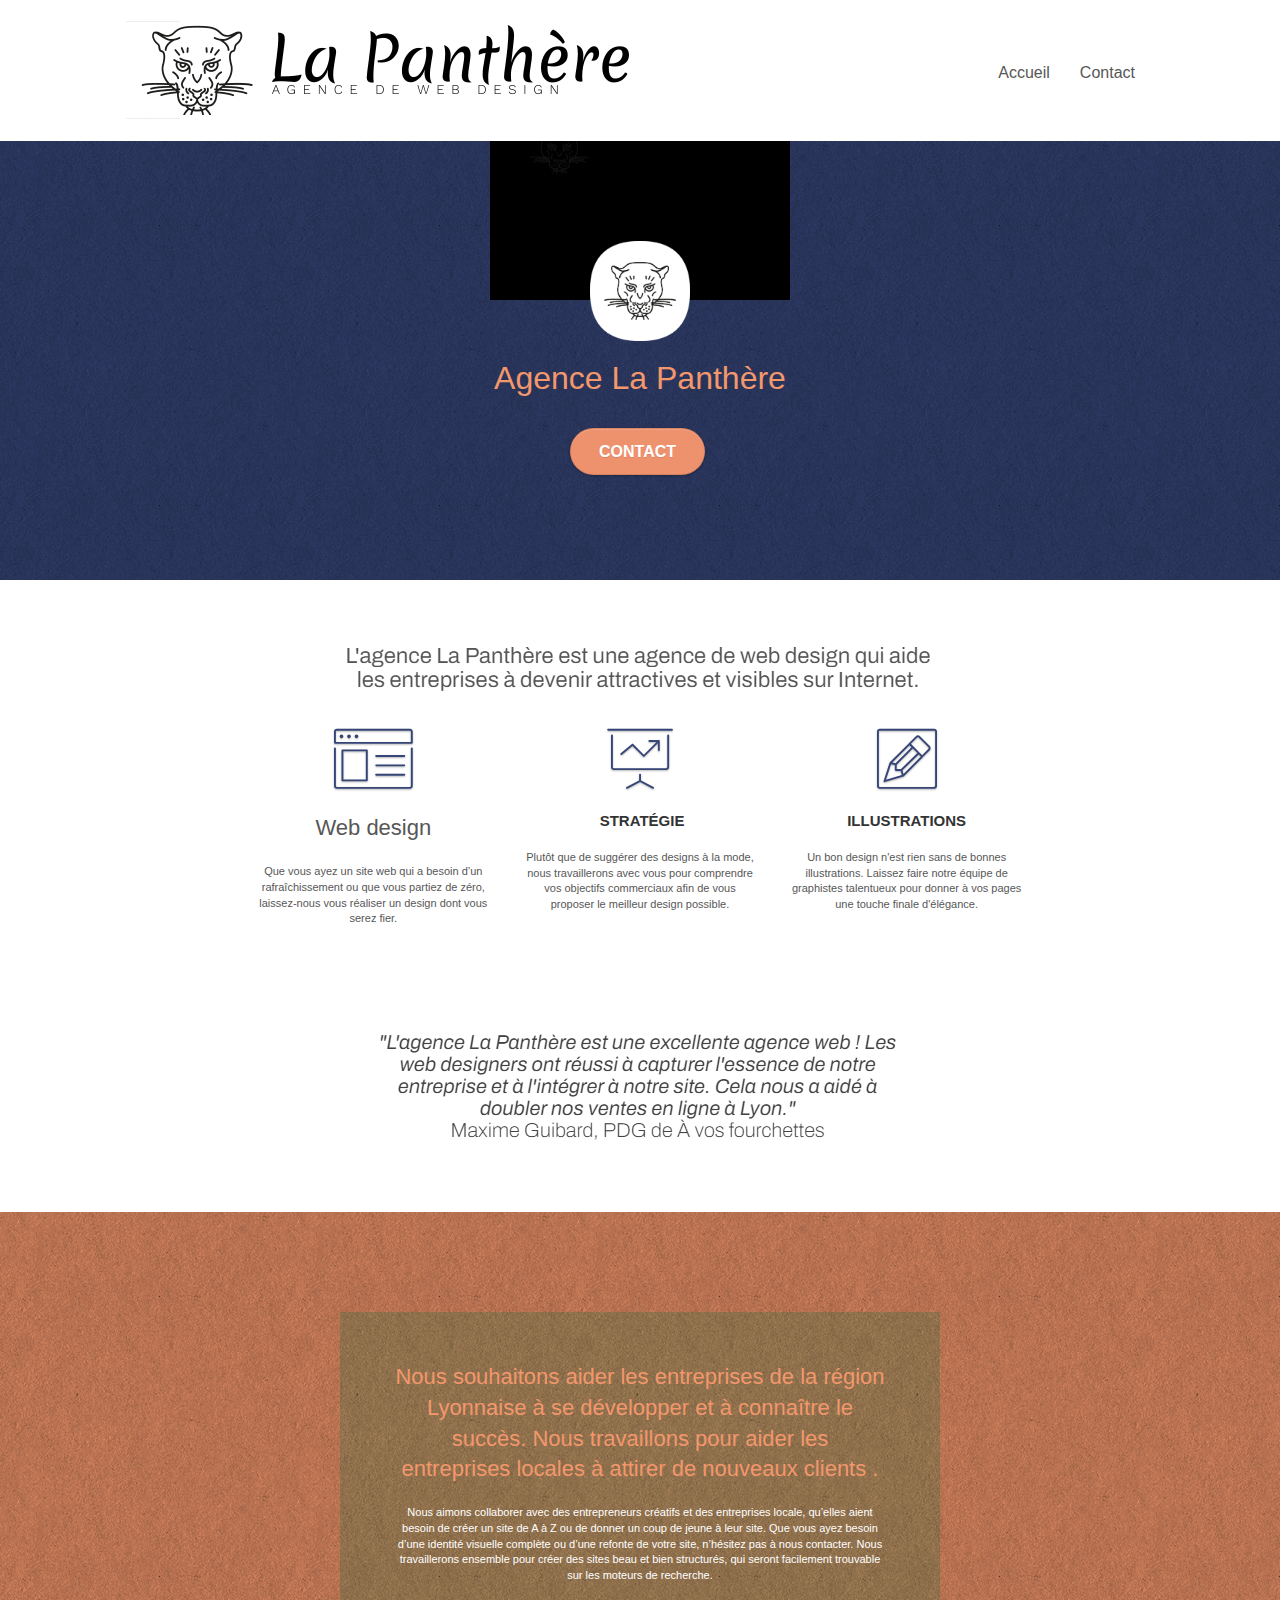
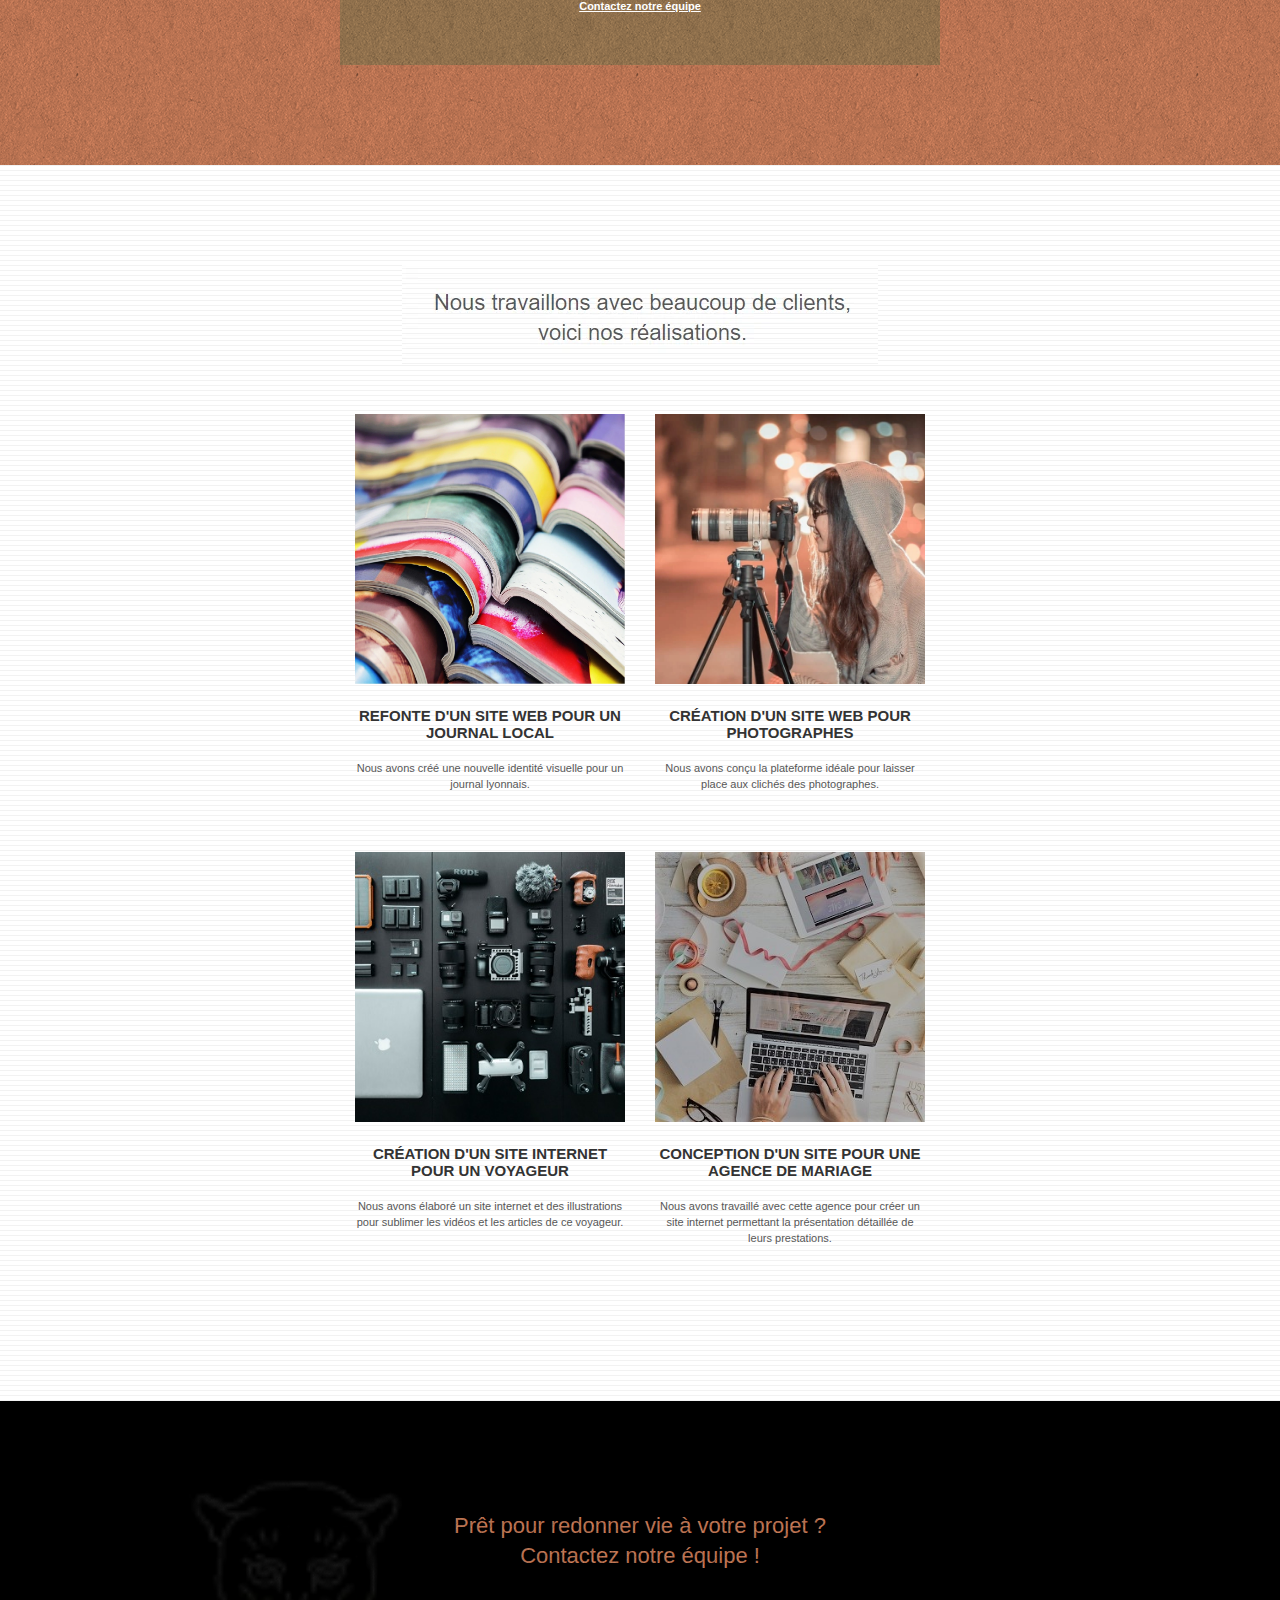
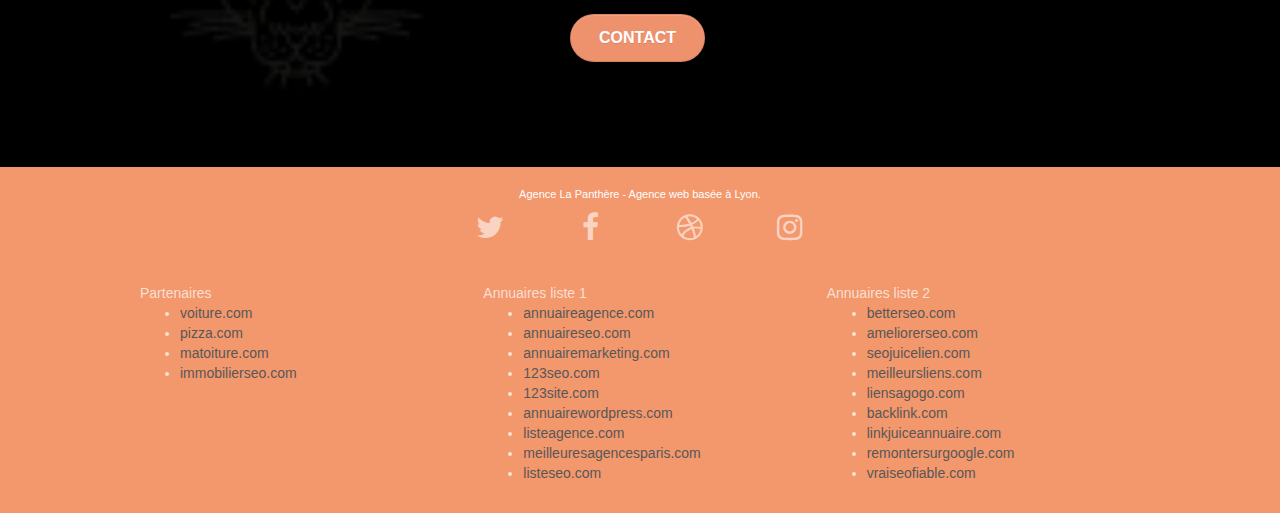
<file: Ajout de la balise Title/Starting website 2/index.html>
<!doctype html>
<html lang="fr">

<head>

    <meta charset="utf-8">
    <meta name="robots" content="index, follow">
    <meta name="description" content="La Panthère, agence web basée à lyon, une entreprise de webdesign ">
    <meta name="viewport" content="width=device-width, initial-scale=1.0, viewport-fit=cover">
    <link rel="shortcut icon" type="image/jpg" href="img/favicon.WebP">
    
	<link rel="stylesheet" type="text/css" href="./css/bootstrap.css">
	<link rel="stylesheet" type="text/css" href="./css/font-awesome.css">
	<link rel="stylesheet" type="text/css" href="./css/et-line.css">
	<link rel="stylesheet" type="text/css" href="style-min.css">
    
	
	<script defer src="./js/bootstrap.min.js"></script>
	<script defer src="./js/jquery-3.7.1.min.js"></script>
	<script defer src="./js/blocs.js"></script>
	
	

    <title>Agence La Panthère, meilleure entreprise de webdesign à Lyon</title>

    
<!-- Analytics -->
 
<!-- Analytics END -->
    
</head>
<body>
<!-- Principal conteneur -->
<main class="page-container">
</main>
    
<!-- bloc-0 -->
<header>

<div class="bloc bgc-white l-bloc " id="bloc-0">
	<div class="container bloc-sm">

		<nav class="navbar row">
			<div class="navbar-header">
				<div class="keywords" style="color:#cccccc;font-size:1px;">Agence web à paris, stratégie web, web design, illustrations, design de site web, site web, web, internet, site internet, site</div>
				<a class="navbar-brand" href="index.html"><img src="img/agence-la-panthere-monochrome.webp" srcset="./img/agence-la-panthere-monochrome-Small.webp 288w, ./img/agence-la-panthere-monochrome.webp 488w" size="90vw" alt="paris web design logo agence web meilleure agence" width="488" height="90" loading="lazy"/></a>
				<div class="keywords" style="color:#cccccc;font-size:1px;">Agence web à paris, stratégie web, web design, illustrations, design de site web, site web, web, internet, site internet, site</div>
				<button id="nav-toggle" type="button" class="ui-navbar-toggle navbar-toggle" data-toggle="collapse" data-target=".navbar-1">
					<span class="sr-only">Toggle navigation</span><span class="icon-bar"></span><span class="icon-bar"></span><span class="icon-bar"></span>
				</button>
			</div>
			<div class="collapse navbar-collapse navbar-1 special-dropdown-nav">
				<ul class="site-navigation nav navbar-nav">
					<li>
						<a href="index.html">Accueil</a>
					</li>
					<li>
					</li>
					<li>
						<a href="Contact.html">Contact</a>
					</li>
				</ul>
			</div>
		</nav>
	</div>
</div>
<!-- bloc-0 END -->
</header>



<!-- bloc-1-presentation -->
<div class="bloc bgc-dark-slate-blue bg-banniere d-bloc bg-t-edge bloc-bg-texture texture-paper b-parallax" id="bloc-1-hero">
	<div class="container bloc-lg">
		<div class="row tight-width-whitespace">
			<div class="col-sm-12">
				<img src="img/logo.webp" class="center-block image-resize-mode" width="100" height="100" alt="Agence La Panthère, agence web paris, création logo paris" loading="lazy"/>
				<h1 class="text-center hero-bloc-text tc-white ">
					Agence La Panthère
				</h1>
				<div class="text-center">
					<a href="Contact.html" class="btn btn-lg btn-clean btn-rd cta-hero btn-atomic-tangerine" id="cta-hero">Contact</a>
				</div>
			</div>
		</div>
	</div>
</div>
<!-- bloc-1-presentation END -->

<!-- bloc-2-services -->
<div class="bloc bgc-white l-bloc" id="bloc-2-services">
	<div class="container bloc-md">
		<div class="row">
			<div class="col-sm-12 text-center">
				<img alt="agence web, agence web paris, web design paris, stratégie web" src="img/title.webp" srcset="./img/title-Small.webp 474w, ./img/title.webp 634w" size=75w width="634" height="75" loading="lazy"/>
			</div>
		</div>
		<div class="row voffset-lg med-width-whitespace">
			<div class="col-sm-4">
				<div class="text-center">
					<span class="et-icon-browser sm-shadow icon-dark-slate-blue icons icon-lg"></span>
				</div>
				<h2 class="mg-md text-center">
					Web design
				</h3>
				<p class="text-center ">
					Que vous ayez un site web qui a besoin d&rsquo;un rafraîchissement ou que vous partiez de zéro, laissez-nous vous réaliser un design dont vous serez fier.
				</p>
			</div>
			<div class="col-sm-4">
				<div class="text-center">
					<span class="et-icon-presentation sm-shadow icon-dark-slate-blue icons icon-lg"></span>
				</div>
				<h3 class="mg-md text-center">
					&nbsp;Stratégie
				</h3>
				<p class="text-center ">
					Plutôt que de suggérer des designs à la mode, nous travaillerons avec vous pour comprendre vos objectifs commerciaux afin de vous proposer le meilleur design possible.<br>
				</p>
			</div>
			<div class="col-sm-4">
				<div class="text-center">
					<span class="et-icon-edit sm-shadow icon-dark-slate-blue icons icon-lg"></span>
				</div>
				<h3 class="mg-md text-center">
					Illustrations
				</h3>
				<p class="text-center ">
					Un bon design n'est rien sans de bonnes illustrations. Laissez faire notre équipe de graphistes talentueux pour donner à vos pages une touche finale d'élégance.
				</p>
			</div>
		</div>
		<div class="row voffset-lg voffset">
			<div class="col-xs-12 col-md-8 col-md-offset-2 text-center">
				<img alt="agence web, agence web paris, web design paris, stratégie web" src="img/citation.webp" width="567" height="145" loading="lazy"/>

			</div>
		</div>
	</div>
</div>
<!-- bloc-2-services END -->

<!-- bloc-3-what-i-do -->
<div class="bloc tc-white bgc-atomic-tangerine bg-presentation d-bloc bloc-bg-texture texture-paper b-parallax" id="bloc-3-what-i-do">
	<div class="container bloc-lg">
		<div class="row tight-width-whitespace black-background">
			<div class="col-sm-12">
				<h2 class="mg-md text-center tc-white">
					Nous souhaitons aider les entreprises de la région Lyonnaise à se développer et à connaître le succès. Nous travaillons pour aider les entreprises locales à attirer de nouveaux clients .<br>
				</h2>
				<p class="text-center white">
					Nous aimons collaborer avec des entrepreneurs créatifs et des entreprises locale, qu’elles aient besoin de créer un site de A à Z ou de donner un coup de jeune à leur site. Que vous ayez besoin d’une identité visuelle complète ou d’une refonte de votre site, n’hésitez pas à nous contacter. Nous travaillerons ensemble pour créer des sites beau et bien structurés, qui seront facilement trouvable sur les moteurs de recherche. <br><br><a class="ltc-white bold-link" href="page2.html">Contactez notre équipe</a><br>
				</p>
			</div>
		</div>
	</div>
</div>
<!-- bloc-3-what-i-do END -->

<!-- bloc-4-portfolio -->
<div class="bloc bgc-white bg-lines-h2-bg bg-repeat l-bloc" id="bloc-4-portfolio">
	<div class="container bloc-lg">
		<div class="row">
			<div class="col-sm-12 text-center">
				<img alt="agence web, agence web paris, web design paris, stratégie web" src="img/title2.webp" width="476" height="99" />
			</div>
		</div>
		<div class="row tight-width-whitespace portfolio-row">
			<div class="col-sm-6">
				<a href="#" data-lightbox="img/1.WebP
		        " data-gallery-id="gallery-1" data-caption="Refonte d'un site web pour un journal local" data-frame="snapshot-lb"><img src="img/1.webp" width="320" height="320" alt="paris web design logo agence web meilleure agence et refonte site web journal" class="img-responsive portfolio-thumb" /></a>
				<h3 class="mg-md text-center">
					Refonte d'un site web pour un journal local
				</h3>
				<p class="text-center">
					Nous avons créé une nouvelle identité visuelle pour un journal lyonnais.
				</p>
			</div>
			<div class="col-sm-6">
				<a href="#" data-lightbox="img/2.WebP" data-gallery-id="gallery-1" data-caption="Création d'un site web pour photographes" data-frame="snapshot-lb"><img src="img/2.webp" width="320" height="320" class="img-responsive portfolio-thumb" alt="paris web design logo agence web meilleure agence, Création d'un site web pour photographes" /></a>
				<h3 class="mg-md text-center">
					Création d'un site web pour photographes
				</h3>
				<p class="text-center">
					Nous avons conçu la plateforme idéale pour laisser place aux clichés des photographes.
				</p>
			</div>
		</div>
		<div class="row tight-width-whitespace portfolio-row">
			<div class="col-sm-6">
				<a href="#" data-lightbox="img/3.WebP" data-gallery-id="gallery-1" data-caption="Création d'un site internet pour un voyageur" data-frame="snapshot-lb"><img src="img/3.webp" width="320" height="320" class="img-responsive portfolio-thumb" alt="paris web design logo agence web meilleure agence, Création d'un site web pour voyageur"/></a>
				<h3 class="mg-md text-center">
					Création d'un site internet pour un voyageur
				</h3>
				<p class="text-center">
					Nous avons élaboré un site internet et des illustrations pour sublimer les vidéos et les articles de ce voyageur.
				</p>
			</div>
			<div class="col-sm-6">
				<a href="#" data-lightbox="img/4.WebP" data-gallery-id="gallery-1" data-caption="Conception d'un site pour une agence de mariage" data-frame="snapshot-lb"><img src="img/4.webp" width="320" height="320" class="img-responsive portfolio-thumb" alt="paris web design logo agence web meilleure agence, Création d'un site web pour agence de mariage" /></a>
				<h3 class="mg-md text-center">
					Conception d'un site pour une agence de mariage
				</h3>
				<p class="text-center">
					Nous avons travaillé avec cette agence pour créer un site internet permettant la présentation détaillée de leurs prestations.
				</p>
			</div>
		</div>
	</div>
</div>
<!-- bloc-4-portfolio END -->

<!-- bloc-5-cta -->
<div class="bloc bgc-dark-slate-blue bg-banniere d-bloc bloc-bg-texture texture-paper" id="bloc-5-cta">
	<div class="container bloc-lg">
		<div class="row">
			<h2 class="mg-md text-center tc-white">
				Prêt pour redonner vie à votre projet ?<br>Contactez notre équipe !
			</h2>
			<div class="col-sm-12 text-center">
				<a href="Contact.html" class="btn btn-atomic-tangerine btn-clean btn-rd btn-lg cta-hero">Contact</a>
			</div>
		</div>
	</div>
</div>
<!-- bloc-5-cta END -->


<!-- Footer - bloc-8 -->
<footer>

<div class="bloc bgc-atomic-tangerine d-bloc" id="bloc-8">
	<div class="container bloc-sm">
		<div class="row">
			<div class="col-sm-12">
				<p class="text-center white">
					Agence La Panthère - Agence web basée à Lyon.<br>
				</p>
				<div class="row row-no-gutters social">
					<div class="col-sm-3">
						<div class="text-center">
							<a class="social" href="https://twitter.com/" aria-label="liens twitter"><span class="fa fa-twitter icon-md"></span></a>
						</div>
					</div>
					<div class="col-sm-3">
						<div class="text-center">
							<a class="social" href="https://www.facebook.com/" aria-label="liens facebook"><span class="fa fa-facebook icon-md"></span></a>
						</div>
					</div>
					<div class="col-sm-3">
						<div class="text-center">
							<a class="social" href="https://dribbble.com/" aria-label="liens dribbble" ><span class="fa fa-dribbble icon-md"></span></a>
						</div>
					</div>
					<div class="col-sm-3">
						<div class="text-center">
							<a class="social" href="https://www.instagram.com/" aria-label="liens instagram"><span class="fa fa-instagram icon-md"></span></a>
						</div>
					</div>
					<div class="keywords" style="color:#F3976C;">Agence web à paris, stratégie web, web design, illustrations, design de site web, site web, web, internet, site internet, site</div>
				</div>
				<div class="row">
					<div class="col-sm-4">
						Partenaires
							<ul>
								<li><a href="voiture.com">voiture.com</a></li>
								<li><a href="pizza.com">pizza.com</a></li>
								<li><a href="matoiture.com">matoiture.com</a></li>
								<li><a href="immobilierseo.com">immobilierseo.com</a></li>
							</ul>		
					</div>
					<div class="col-sm-4">
						Annuaires liste 1
						<ul>
							<li><a href="annuaireagence.com">annuaireagence.com</a></li>
							<li><a href="annuaireseo.com">annuaireseo.com</a></li>
							<li><a href="annuairemarketing.com">annuairemarketing.com</a></li>
							<li><a href="123seoture.com">123seo.com</a></li>
							<li><a href="123site.com">123site.com</a></li>
							<li><a href="annuairewordpress.com">annuairewordpress.com</a></li>
							<li><a href="listeagence.com">listeagence.com</a></li>
							<li><a href="meilleuresagencesparis.com">meilleuresagencesparis.com</a></li>
							<li><a href="listeseo.com">listeseo.com</a></li>
						</ul>
					</div>
					<div class="col-sm-4">
						Annuaires liste 2
						<ul>
							<li><a href="betterseo.com">betterseo.com</a></li>
							<li><a href="ameliorerseo.com">ameliorerseo.com</a></li>
							<li><a href="seojuicelien.com">seojuicelien.com</a></li>
							<li><a href="meilleursliens.com">meilleursliens.com</a></li>
							<li><a href="liensagogo.com">liensagogo.com</a></li>
							<li><a href="backlink.com">backlink.com</a></li>
							<li><a href="linkjuiceannuaire.com">linkjuiceannuaire.com</a></li>
							<li><a href="remontersurgoogle.com">remontersurgoogle.com</a></li>
							<li><a href="vraiseofiable.com">vraiseofiable.com</a></li>
						</ul>
					</div>
				</div>
			</div>
		</div>
	</div>
</div>
<!-- Footer - bloc-8 END -->
</footer>

</div>
<!-- Principal conteneur END -->
    

</body>
</html>
</file>
<file: Ajout de la balise Title/Starting website 2/css/et-line.css>
@font-face {
    font-family: et-line;
    src: url(../fonts/et-line.eot);
    src: url(../fonts/et-line.eot?#iefix) format('embedded-opentype'), url(../fonts/et-line.woff) format('woff'), url(../fonts/et-line.ttf) format('truetype'), url(../fonts/et-line.svg#et-line) format('svg');
    font-weight: 400;
    font-style: normal;
    font-display: swap;
}

.et-icon-adjustments,
.et-icon-alarmclock,
.et-icon-anchor,
.et-icon-aperture,
.et-icon-attachment,
.et-icon-bargraph,
.et-icon-basket,
.et-icon-beaker,
.et-icon-bike,
.et-icon-book-open,
.et-icon-briefcase,
.et-icon-browser,
.et-icon-calendar,
.et-icon-camera,
.et-icon-caution,
.et-icon-chat,
.et-icon-circle-compass,
.et-icon-clipboard,
.et-icon-clock,
.et-icon-cloud,
.et-icon-compass,
.et-icon-desktop,
.et-icon-dial,
.et-icon-document,
.et-icon-documents,
.et-icon-download,
.et-icon-dribbble,
.et-icon-edit,
.et-icon-envelope,
.et-icon-expand,
.et-icon-facebook,
.et-icon-flag,
.et-icon-focus,
.et-icon-gears,
.et-icon-genius,
.et-icon-gift,
.et-icon-global,
.et-icon-globe,
.et-icon-googleplus,
.et-icon-grid,
.et-icon-happy,
.et-icon-hazardous,
.et-icon-heart,
.et-icon-hotairballoon,
.et-icon-hourglass,
.et-icon-key,
.et-icon-laptop,
.et-icon-layers,
.et-icon-lifesaver,
.et-icon-lightbulb,
.et-icon-linegraph,
.et-icon-linkedin,
.et-icon-lock,
.et-icon-magnifying-glass,
.et-icon-map,
.et-icon-map-pin,
.et-icon-megaphone,
.et-icon-mic,
.et-icon-mobile,
.et-icon-newspaper,
.et-icon-notebook,
.et-icon-paintbrush,
.et-icon-paperclip,
.et-icon-pencil,
.et-icon-phone,
.et-icon-picture,
.et-icon-pictures,
.et-icon-piechart,
.et-icon-presentation,
.et-icon-pricetags,
.et-icon-printer,
.et-icon-profile-female,
.et-icon-profile-male,
.et-icon-puzzle,
.et-icon-quote,
.et-icon-recycle,
.et-icon-refresh,
.et-icon-ribbon,
.et-icon-rss,
.et-icon-sad,
.et-icon-scissors,
.et-icon-scope,
.et-icon-search,
.et-icon-shield,
.et-icon-speedometer,
.et-icon-strategy,
.et-icon-streetsign,
.et-icon-tablet,
.et-icon-target,
.et-icon-telescope,
.et-icon-toolbox,
.et-icon-tools,
.et-icon-tools-2,
.et-icon-trophy,
.et-icon-tumblr,
.et-icon-twitter,
.et-icon-upload,
.et-icon-video,
.et-icon-wallet,
.et-icon-wine {
    font-family: et-line;
    speak: none;
    font-style: normal;
    font-weight: 400;
    font-variant: normal;
    text-transform: none;
    line-height: 1;
    -webkit-font-smoothing: antialiased;
    -moz-osx-font-smoothing: grayscale;
    display: inline-block
}

.et-icon-mobile:before {
    content: "\e000"
}

.et-icon-laptop:before {
    content: "\e001"
}

.et-icon-desktop:before {
    content: "\e002"
}

.et-icon-tablet:before {
    content: "\e003"
}

.et-icon-phone:before {
    content: "\e004"
}

.et-icon-document:before {
    content: "\e005"
}

.et-icon-documents:before {
    content: "\e006"
}

.et-icon-search:before {
    content: "\e007"
}

.et-icon-clipboard:before {
    content: "\e008"
}

.et-icon-newspaper:before {
    content: "\e009"
}

.et-icon-notebook:before {
    content: "\e00a"
}

.et-icon-book-open:before {
    content: "\e00b"
}

.et-icon-browser:before {
    content: "\e00c"
}

.et-icon-calendar:before {
    content: "\e00d"
}

.et-icon-presentation:before {
    content: "\e00e"
}

.et-icon-picture:before {
    content: "\e00f"
}

.et-icon-pictures:before {
    content: "\e010"
}

.et-icon-video:before {
    content: "\e011"
}

.et-icon-camera:before {
    content: "\e012"
}

.et-icon-printer:before {
    content: "\e013"
}

.et-icon-toolbox:before {
    content: "\e014"
}

.et-icon-briefcase:before {
    content: "\e015"
}

.et-icon-wallet:before {
    content: "\e016"
}

.et-icon-gift:before {
    content: "\e017"
}

.et-icon-bargraph:before {
    content: "\e018"
}

.et-icon-grid:before {
    content: "\e019"
}

.et-icon-expand:before {
    content: "\e01a"
}

.et-icon-focus:before {
    content: "\e01b"
}

.et-icon-edit:before {
    content: "\e01c"
}

.et-icon-adjustments:before {
    content: "\e01d"
}

.et-icon-ribbon:before {
    content: "\e01e"
}

.et-icon-hourglass:before {
    content: "\e01f"
}

.et-icon-lock:before {
    content: "\e020"
}

.et-icon-megaphone:before {
    content: "\e021"
}

.et-icon-shield:before {
    content: "\e022"
}

.et-icon-trophy:before {
    content: "\e023"
}

.et-icon-flag:before {
    content: "\e024"
}

.et-icon-map:before {
    content: "\e025"
}

.et-icon-puzzle:before {
    content: "\e026"
}

.et-icon-basket:before {
    content: "\e027"
}

.et-icon-envelope:before {
    content: "\e028"
}

.et-icon-streetsign:before {
    content: "\e029"
}

.et-icon-telescope:before {
    content: "\e02a"
}

.et-icon-gears:before {
    content: "\e02b"
}

.et-icon-key:before {
    content: "\e02c"
}

.et-icon-paperclip:before {
    content: "\e02d"
}

.et-icon-attachment:before {
    content: "\e02e"
}

.et-icon-pricetags:before {
    content: "\e02f"
}

.et-icon-lightbulb:before {
    content: "\e030"
}

.et-icon-layers:before {
    content: "\e031"
}

.et-icon-pencil:before {
    content: "\e032"
}

.et-icon-tools:before {
    content: "\e033"
}

.et-icon-tools-2:before {
    content: "\e034"
}

.et-icon-scissors:before {
    content: "\e035"
}

.et-icon-paintbrush:before {
    content: "\e036"
}

.et-icon-magnifying-glass:before {
    content: "\e037"
}

.et-icon-circle-compass:before {
    content: "\e038"
}

.et-icon-linegraph:before {
    content: "\e039"
}

.et-icon-mic:before {
    content: "\e03a"
}

.et-icon-strategy:before {
    content: "\e03b"
}

.et-icon-beaker:before {
    content: "\e03c"
}

.et-icon-caution:before {
    content: "\e03d"
}

.et-icon-recycle:before {
    content: "\e03e"
}

.et-icon-anchor:before {
    content: "\e03f"
}

.et-icon-profile-male:before {
    content: "\e040"
}

.et-icon-profile-female:before {
    content: "\e041"
}

.et-icon-bike:before {
    content: "\e042"
}

.et-icon-wine:before {
    content: "\e043"
}

.et-icon-hotairballoon:before {
    content: "\e044"
}

.et-icon-globe:before {
    content: "\e045"
}

.et-icon-genius:before {
    content: "\e046"
}

.et-icon-map-pin:before {
    content: "\e047"
}

.et-icon-dial:before {
    content: "\e048"
}

.et-icon-chat:before {
    content: "\e049"
}

.et-icon-heart:before {
    content: "\e04a"
}

.et-icon-cloud:before {
    content: "\e04b"
}

.et-icon-upload:before {
    content: "\e04c"
}

.et-icon-download:before {
    content: "\e04d"
}

.et-icon-target:before {
    content: "\e04e"
}

.et-icon-hazardous:before {
    content: "\e04f"
}

.et-icon-piechart:before {
    content: "\e050"
}

.et-icon-speedometer:before {
    content: "\e051"
}

.et-icon-global:before {
    content: "\e052"
}

.et-icon-compass:before {
    content: "\e053"
}

.et-icon-lifesaver:before {
    content: "\e054"
}

.et-icon-clock:before {
    content: "\e055"
}

.et-icon-aperture:before {
    content: "\e056"
}

.et-icon-quote:before {
    content: "\e057"
}

.et-icon-scope:before {
    content: "\e058"
}

.et-icon-alarmclock:before {
    content: "\e059"
}

.et-icon-refresh:before {
    content: "\e05a"
}

.et-icon-happy:before {
    content: "\e05b"
}

.et-icon-sad:before {
    content: "\e05c"
}

.et-icon-facebook:before {
    content: "\e05d"
}

.et-icon-twitter:before {
    content: "\e05e"
}

.et-icon-googleplus:before {
    content: "\e05f"
}

.et-icon-rss:before {
    content: "\e060"
}

.et-icon-tumblr:before {
    content: "\e061"
}

.et-icon-linkedin:before {
    content: "\e062"
}

.et-icon-dribbble:before {
    content: "\e063"
}
</file>
<file: Ajout de la balise Title/Starting website 2/style-min.css>
body {
    margin: 0;
    padding: 0;
    background: #FFF;
    overflow-x: hidden;
    -webkit-font-smoothing: antialiased;
    -moz-osx-font-smoothing: grayscale;
}

a,
button {
    transition: all .3s ease-in-out;
    outline: none!important;
}

a:hover {
    text-decoration: none;
    cursor: pointer;
}

#page-loading-blocs-notifaction {
    position: fixed;
    top: 0;
    bottom: 0;
    width: 100%;
    z-index: 100000;
    background: #FFFFFF url("img/pageload-spinner.gif") no-repeat center center;
}



.bloc {
    width: 100%;
    clear: both;
    background: 50% 50% no-repeat;
    padding: 0 50px;
    -webkit-background-size: cover;
    -moz-background-size: cover;
    -o-background-size: cover;
    background-size: cover;
    position: relative;
}

.bloc .container {
    padding-left: 0;
    padding-right: 0;
}

.bloc-lg {
    padding: 100px 50px;
}

.bloc-md {
    padding: 50px;
}

.bloc-sm {
    padding: 20px 50px;
}

.bg-center,
.bg-l-edge,
.bg-r-edge,
.bg-t-edge,
.bg-b-edge,
.bg-tl-edge,
.bg-bl-edge,
.bg-tr-edge,
.bg-br-edge,
.bg-repeat {
    -webkit-background-size: auto!important;
    -moz-background-size: auto!important;
    -o-background-size: auto!important;
    background-size: auto!important;
}

.bg-repeat {
    background: repeat;
}

.bg-t-edge {
    background: top no-repeat;
}

.bloc-bg-texture::before {
    content: "";
    background-size: 2px 2px;
    position: absolute;
    top: 0;
    bottom: 0;
    left: 0;
    right: 0;
}

.texture-paper::before {
    background: url("img/texture-paper.webp");
    background-size: 280px 280px;
}

.b-parallax {
    background-attachment: fixed;
}

.d-bloc {
    color: rgba(255, 255, 255, .7);
}

.d-bloc button:hover {
    color: rgba(255, 255, 255, .9);
}

.d-bloc .icon-round,
.d-bloc .icon-square,
.d-bloc .icon-rounded,
.d-bloc .icon-semi-rounded-a,
.d-bloc .icon-semi-rounded-b {
    border-color: rgba(255, 255, 255, .9);
}

.d-bloc .divider-h span {
    border-color: rgba(255, 255, 255, .2);
}

.d-bloc .a-btn,
.d-bloc .navbar a,
.d-bloc .navbar-brand,
.d-bloc a .icon-sm,
.d-bloc a .icon-md,
.d-bloc a .icon-lg,
.d-bloc a .icon-xl,
.d-bloc h1 a,
.d-bloc h2 a,
.d-bloc h3 a,
.d-bloc h4 a,
.d-bloc h5 a,
.d-bloc h6 a,
.d-bloc p a {
    color: rgba(255, 255, 255, .6);
}

.d-bloc .a-btn:hover,
.d-bloc .navbar a:hover,
.d-bloc .navbar-brand:hover,
.d-bloc a:hover .icon-sm,
.d-bloc a:hover .icon-md,
.d-bloc a:hover .icon-lg,
.d-bloc a:hover .icon-xl,
.d-bloc h1 a:hover,
.d-bloc h2 a:hover,
.d-bloc h3 a:hover,
.d-bloc h4 a:hover,
.d-bloc h5 a:hover,
.d-bloc h6 a:hover,
.d-bloc p a:hover {
    color: rgba(255, 255, 255, 1);
}

.d-bloc .navbar-toggle .icon-bar {
    background: rgba(255, 255, 255, 1);
}

.d-bloc .btn-wire,
.d-bloc .btn-wire:hover {
    color: rgba(255, 255, 255, 1);
    border-color: rgba(255, 255, 255, 1);
}

.d-bloc .panel {
    color: rgba(0, 0, 0, .5);
}

.d-bloc .panel button:hover {
    color: rgba(0, 0, 0, .7);
}

.d-bloc .panel icon {
    border-color: rgba(0, 0, 0, .7);
}

.d-bloc .panel .divider-h span {
    border-color: rgba(0, 0, 0, .1);
}

.d-bloc .panel .a-btn {
    color: rgba(0, 0, 0, .6);
}

.d-bloc .panel .a-btn:hover {
    color: rgba(0, 0, 0, 1);
}

.d-bloc .panel .btn-wire,
.d-bloc .panel .btn-wire:hover {
    color: rgba(0, 0, 0, .7);
    border-color: rgba(0, 0, 0, .3);
}

.d-bloc .panel,
.l-bloc {
    color: rgba(0, 0, 0, .5);
}

.d-bloc .panel button:hover,
.l-bloc button:hover {
    color: rgba(0, 0, 0, .7);
}

.l-bloc .icon-round,
.l-bloc .icon-square,
.l-bloc .icon-rounded,
.l-bloc .icon-semi-rounded-a,
.l-bloc .icon-semi-rounded-b {
    border-color: rgba(0, 0, 0, .7);
}

.d-bloc .panel .divider-h span,
.l-bloc .divider-h span {
    border-color: rgba(0, 0, 0, .1);
}

.d-bloc .panel .a-btn,
.l-bloc .a-btn,
.l-bloc .navbar a,
.l-bloc .navbar-brand,
.l-bloc a .icon-sm,
.l-bloc a .icon-md,
.l-bloc a .icon-lg,
.l-bloc a .icon-xl,
.l-bloc h1 a,
.l-bloc h2 a,
.l-bloc h3 a,
.l-bloc h4 a,
.l-bloc h5 a,
.l-bloc h6 a,
.l-bloc p a {
    color: rgba(0, 0, 0, .6);
}

.d-bloc .panel .a-btn:hover,
.l-bloc .a-btn:hover,
.l-bloc .navbar a:hover,
.l-bloc .navbar-brand:hover,
.l-bloc a:hover .icon-sm,
.l-bloc a:hover .icon-md,
.l-bloc a:hover .icon-lg,
.l-bloc a:hover .icon-xl,
.l-bloc h1 a:hover,
.l-bloc h2 a:hover,
.l-bloc h3 a:hover,
.l-bloc h4 a:hover,
.l-bloc h5 a:hover,
.l-bloc h6 a:hover,
.l-bloc p a:hover {
    color: rgba(0, 0, 0, 1);
}

.l-bloc .navbar-toggle .icon-bar {
    color: rgba(0, 0, 0, .6);
}

.d-bloc .panel .btn-wire,
.d-bloc .panel .btn-wire:hover,
.l-bloc .btn-wire,
.l-bloc .btn-wire:hover {
    color: rgba(0, 0, 0, .7);
    border-color: rgba(0, 0, 0, .3);
}

.voffset {
    margin-top: 30px;
}

.voffset-lg {
    margin-top: 80px;
}

.row-no-gutters {
    margin-right: 0;
    margin-left: 0;
}

.row.row-no-gutters > [class^="col-"],
.row.row-no-gutters > [class*=" col-"] {
    padding-right: 0;
    padding-left: 0;
}

#bloc-1-hero h1 {
    font-size: 32px;
}

.navbar {
    margin-bottom: 0;
    z-index: 1;
}

.navbar-brand {
    height: auto;
    padding: 3px 15px;
    font-size: 25px;
    font-weight: normal;
    font-weight: 600;
    line-height: 44px;
}

.navbar-brand img {
    max-height: 200px;
    margin: 0 5px 0 0;
    display: inline;
}

.navbar-brand img[src$=svg] {
    min-width: 100px;
}

.nav-center .navbar-brand img {
    margin: 0;
}

.navbar .nav {
    padding-top: 2px;
    margin-right: -16px;
    float: right;
    z-index: 1;
}

.nav > li {
    float: left;
    margin-top: 4px;
    font-size: 16px;
}

.navbar-nav .open .dropdown-menu > li > a {
    text-align: inherit;
}

.nav > li a:hover,
.nav > li a:focus {
    background: transparent;
}

.navbar-toggle {
    margin: 10px 10px 0 0;
    border: 0px;
}

.navbar-toggle:hover {
    background: transparent!important;
}

.navbar-toggle .icon-bar {
    background-color: rgba(0, 0, 0, .5);
    width: 26px;
}

.nav-invert .navbar .nav {
    float: left;
}

.nav-invert .navbar-header,
.nav-invert .navbar-brand {
    float: right;
    position: relative;
    z-index: 2;
}

@media (min-width: 768px) {
    .site-navigation {
        position: absolute;
        top: 50%;
        right: 20px;
        transform: translate(0, -50%);
        -webkit-transform: translateY(-50%);
    }
    .nav > li .dropdown-menu a,
    .nav > li .dropdown-menu a:hover {
        color: #484848;
    }
    .nav-invert .site-navigation {
        left: 0;
        right: 0;
    }
    .nav-center {
        text-align: center;
    }
    .nav-center .navbar-header {
        width: 100%;
    }
    .nav-center .navbar-header,
    .nav-center .navbar-brand,
    .nav-center .nav > li {
        float: none;
        display: inline-block;
    }
    .nav-center .site-navigation {
        position: relative;
        width: 100%;
        right: 0;
        margin-right: 0px;
        margin-top: 20px;
    }
    .nav-center.mini-nav .navbar-toggle {
        float: none;
        margin: 10px auto 0;
    }
}

.nav > li > .dropdown a {
    background: none!important;
    display: block;
    padding: 14px 15px;
}

nav .caret {
    margin: 0 5px;
}

.dropdown-menu .dropdown-menu {
    top: -8px;
    left: 100%;
}

.dropdown-menu .dropmenu-flow-right {
    top: 100%;
    left: 0;
    margin-left: -1px;
    border-top-left-radius: 0;
    border-top-right-radius: 0;
}

.dropdown-menu .dropdown span {
    border: 4px solid black;
    border-top-color: transparent;
    border-right-color: transparent;
    border-bottom-color: transparent;
    margin: 6px -5px 0 0!important;
    float: right;
}

.mg-md {
    margin-top: 10px;
    margin-bottom: 20px;
}

.mg-lg {
    margin-top: 10px;
    margin-bottom: 40px;
}

.btn {
    margin: 0 5px 5px 0;
}

.btn.pull-right {
    margin: 0 0 5px 5px;
}

.btn-d,
.btn-d:hover,
.btn-d:focus {
    color: #FFF;
    background: rgba(0, 0, 0, .3);
}

button {
    outline: none!important;
}

.btn-rd {
    border-radius: 40px;
}

.btn-clean {
    border: 1px solid rgba(0, 0, 0, .08);
    border-bottom-color: rgba(0, 0, 0, .1);
    text-shadow: 0 1px 0 rgba(0, 0, 1, .1);
    box-shadow: 0 1px 3px rgba(0, 0, 1, .25), inset 0 1px 0 0 rgba(255, 255, 255, .15);
}

.icon-md {
    font-size: 30px!important;
}

.icon-lg {
    font-size: 60px!important;
}

.sm-shadow {
    text-shadow: 0 1px 2px rgba(0, 0, 0, .3);
}

.panel-sq,
.panel-sq .panel-heading,
.panel-sq .panel-footer {
    border-radius: 0;
}

.panel-rd {
    border-radius: 30px;
}

.panel-rd .panel-heading {
    border-radius: 29px 29px 0 0;
}

.panel-rd .panel-footer {
    border-radius: 0 0 29px 29px;
}

.form-control {
    border-color: rgba(0, 0, 0, .1);
    box-shadow: none;
}

.scrollToTop {
    width: 40px;
    height: 40px;
    position: fixed;
    bottom: 20px;
    right: 20px;
    opacity: 0;
    z-index: 500;
    transition: all .3s ease-in-out;
}

.scrollToTop span {
    margin-top: 6px;
}

.showScrollTop {
    font-size: 14px;
    opacity: 1;
}

a[data-lightbox] {
    position: relative;
    display: block;
    text-align: center;
}

a[data-lightbox]:hover::before {
    content: "+";
    font-family: "HelveticaNeue-Light", "Helvetica Neue Light", "Helvetica Neue", Helvetica, Arial;
    font-size: 32px;
    width: 50px;
    height: 50px;
    margin-left: -25px;
    border-radius: 50%;
    background: rgba(0, 0, 0, .6);
    color: #FFF;
    font-weight: 100;
    z-index: 1;
    position: absolute;
    top: 50%;
    transform: translateY(-50%);
    -webkit-transform: translateY(-50%);
}

a[data-lightbox]:hover img {
    opacity: 0.6;
    -webkit-animation-fill-mode: none;
    animation-fill-mode: none;
}

#lightbox-modal {
    display: flex;
    align-items: center;
}

#lightbox-modal .modal-dialog {
    width: 90%;
    max-width: 900px;
    margin: 0 auto 0;
}

#lightbox-modal .modal-dialog img {
    max-height: 90vh;
    margin: 0 auto;
}

.lightbox-caption {
    padding: 20px;
    color: #FFF;
    background: rgba(0, 0, 0, .5);
    position: absolute;
    left: 15px;
    right: 15px;
    bottom: 5px;
}

.close-lightbox {
    color: #FFF;
    font-size: 30px;
    position: absolute;
    top: 20px;
    right: 20px;
    z-index: 20;
    background: rgba(0, 0, 0, .5);
    border: none;
    line-height: 30px;
    padding: 0 9px 5px;
    opacity: 0.3;
}

.close-lightbox:hover,
.next-lightbox:hover,
.prev-lightbox:hover {
    opacity: 1.0;
    color: #FFF;
}

.next-lightbox,
.prev-lightbox {
    font-size: 20px;
    color: rgba(255, 255, 255, .9);
    background: rgba(0, 0, 0, .5);
    transition: all .2s ease-in-out;
    position: absolute;
    top: 45%;
    z-index: 1;
    opacity: 0.4;
}

.next-lightbox {
    padding: 6px 8px 1px 13px;
    right: 25px;
}

.prev-lightbox {
    padding: 6px 13px 1px 10px;
    left: 25px;
}

.snapshot-lb .modal-body {
    padding-bottom: 45px;
}

.snapshot-lb .lightbox-caption {
    padding: 0;
    color: rgba(0, 0, 0, .5);
    background: none;
}

h1,
h2,
h3,
h4,
h5,
h6,
p,
label,
.btn,
a {
    font-family: "helvetica";
    font-weight: 400;
    color: #575757!important;
}

.container {
    max-width: 1000px;
}

.hero-bloc-text {
    font-size: 38px;
}

.hero-bloc-text-sub {
    font-size: 36px;
}

.statement-bloc-text {
    line-height: 26px;
    font-style: italic;
    font-size: 20px;
    text-align: center;
    font-weight: lighter;
    max-width: 520px;
    margin: auto auto auto auto;
}

p {
    font-size: 11px;
}

.tight-width-whitespace {
    max-width: 600px;
    margin: auto auto auto auto;
}

.h1 {
    font-size: 20px;
    font-family: "Open Sans";
}

.cta-hero {
    margin-top: 22px;
    color: #FFFFFF!important;
    text-transform: uppercase;
    padding: 12px 28px 12px 28px;
    font-size: 16px;
    font-weight: 700;
}

.social {
    max-width: 400px;
    margin: auto auto auto auto;
}

h2 {
    font-size: 22px;
    line-height: 1.4em;
}

h3 {
    font-size: 15px;
    text-transform: uppercase;
    font-weight: 700;
    color: #333333!important;
}

.med-width-whitespace {
    max-width: 800px;
    margin: auto auto auto auto;
    box-shadow: 0px 0px 0px #000000;
}

h1 {
    color: #333333!important;
}

h4 {
    color: #333333!important;
}

.icons {
    margin-bottom: 14px;
    margin-top: 24px;
}

.white {
    color: #FFFFFF!important;
}

.portfolio-thumb {
    margin-bottom: 24px;
}

.portfolio-row {
    margin-bottom: 44px;
    margin-top: 50px;
}

.avatar {
    box-shadow: 0px 4px 9px rgba(0, 0, 0, 0.3);
}

.black-background {
    background-color: rgba(165, 147, 99, 0.7);
    padding: 40px 40px 40px 40px;
}

.bold-link {
    font-weight: 900;
    text-decoration: underline!important;
}

.bgc-white {
    background-color: #FFFFFF;
}

.bgc-dark-slate-blue {
    background-color: #364577;
}

.bgc-atomic-tangerine {
    background-color: #F3976C;
}

.tc-white {
    color: #F3976C!important;
}

.btn-atomic-tangerine {
    background: #EE916D;
    color: #FFFFFF!important;
}

.btn-atomic-tangerine:hover {
    background: #F3976C!important;
    color: #FFFFFF!important;
}

.ltc-white {
    color: #FFFFFF!important;
}

.ltc-white:hover {
    color: #cccccc!important;
}

.ltc-atomic-tangerine {
    color: #F3976C!important;
}

.ltc-atomic-tangerine:hover {
    color: #c27956!important;
}

.icon-dark-slate-blue {
    color: #364577!important;
    border-color: #364577!important;
}

.bg-dots-bg {
    background-image: url("img/dots-bg.webp");
}

.bg-lines-h2-bg {
    background-image: url("img/lines-h2-bg.webp");
}

.bg-banniere {
    background-image: url("img/agence-la-panthere.webp");
}

.bg-presentation {
    background-image: url("img/image-de-presentation.webp");
}

.imgS {
    background-image: url("img/agence-la-panthere-monochrome.webp");
    height:300px;
    width:1626px;
}

@media (max-width: 1024px) {
    .bloc {
        padding-left: 20px;
        padding-right: 20px;
    }
    .bloc.full-width-bloc,
    .bloc-tile-2.full-width-bloc .container,
    .bloc-tile-3.full-width-bloc .container,
    .bloc-tile-4.full-width-bloc .container {
        padding-left: 0;
        padding-right: 0;
    }
}

@media (max-width: 992px) and (min-width: 768px) {
    .navbar .nav {
        max-width: 80%
    }
    .nav-center.navbar .nav {
        max-width: 100%
    }
}

@media only screen and (min-device-width: 768px) and (max-device-width: 1024px) and (orientation: landscape) {
    .b-parallax {
        background-attachment: scroll;
    }
}

@media only screen and (min-device-width: 1024px) and (max-device-width: 1366px) and (-webkit-min-device-pixel-ratio: 1.5) {
    .b-parallax {
        background-attachment: scroll;
    }
}

@media (max-width: 991px) {
    .container {
        width: 100%;
    }
    .b-parallax {
        background-attachment: scroll;
    }
    .page-container,
    #hero-bloc {
        overflow-x: hidden;
        position: relative;
    }
    .bloc {
        padding-left: constant(safe-area-inset-left);
        padding-right: constant(safe-area-inset-right);
    }
    .bloc-group,
    .bloc-group .bloc {
        display: block;
        width: 100%;
    }
    .bloc-fill-screen .fill-bloc-top-edge,
    .bloc-fill-screen .fill-bloc-bottom-edge {
        padding: 0 20px;
        padding-left: constant(safe-area-inset-left);
        padding-right: constant(safe-area-inset-right);
    }
}

@media (max-width: 767px) {
    .page-container {
        overflow-x: hidden;
        position: relative;
    }
    h1,
    h2,
    h3,
    h4,
    h5,
    h6,
    p,
    #disqus_thread {
        padding-left: 10px!important;
        padding-right: 10px!important;
    }
    .b-parallax {
        background-attachment: scroll;
    }
    .navbar .nav {
        padding-top: 0;
        border-top: 1px solid rgba(0, 0, 0, .2);
        float: none!important;
    }
    .navbar.row {
        margin-left: 0;
        margin-right: 0;
    }
    .site-navigation {
        position: inherit;
        transform: none;
        -webkit-transform: none;
        -ms-transform: none;
    }
    .nav > li {
        margin-top: 0;
        border-bottom: 1px solid rgba(0, 0, 0, .1);
        background: rgba(0, 0, 0, .05);
        text-align: left;
        padding-left: 15px;
        width: 100%;
    }
    .nav > li:hover {
        background: rgba(0, 0, 0, .08);
    }
    .dropdown .dropdown a .caret {
        float: none;
        margin: 5px 0 0 10px!important;
        border: 4px solid black;
        border-bottom-color: transparent;
        border-right-color: transparent;
        border-left-color: transparent;
    }
    #hero-bloc .navbar .nav {
        background: rgba(0, 0, 0, .8);
    }
    #hero-bloc .navbar .nav a {
        color: rgba(255, 255, 255, .6);
    }
    .hero {
        padding: 50px 0;
    }
    .hero-nav {
        left: -1px;
        right: -1px;
    }
    .navbar-collapse {
        padding: 0;
        overflow-x: hidden;
        -webkit-box-shadow: none;
        box-shadow: none;
    }
    .navbar-brand img {
        max-height: 40px;
        width: auto;
    }
    .nav-invert .navbar-header {
        float: none;
        width: 100%;
    }
    .nav-invert .navbar-toggle {
        float: left;
        margin-left: 10px;
    }
    .bloc {
        padding-left: 0;
        padding-right: 0;
    }
    .bloc-xxl,
    .bloc-xl,
    .bloc-lg {
        padding: 40px 0;
    }
    .bloc-sm,
    .bloc-md {
        padding-left: 0;
        padding-right: 0;
    }
    .bloc-tile-2 .container,
    .bloc-tile-3 .container,
    .bloc-tile-4 .container,
    .bloc-fill-screen .fill-bloc-top-edge,
    .bloc-fill-screen .fill-bloc-bottom-edge {
        padding-left: 0;
        padding-right: 0;
    }
    .a-block {
        padding: 0 10px;
    }
    .btn-dwn {
        display: none;
    }
    .voffset {
        margin-top: 5px;
    }
    .voffset-md {
        margin-top: 20px;
    }
    .voffset-lg {
        margin-top: 30px;
    }
    form {
        padding: 5px;
    }
    .close-lightbox {
        display: inline-block;
    }
    .blocsapp-device-iphone5 {
        background-size: 216px 425px;
        padding-top: 60px;
        width: 216px;
        height: 425px;
    }
    .blocsapp-device-iphone5 img {
        width: 180px;
        height: 320px;
    }
}

@media (max-width: 400px) {
    .bloc {
        padding-left: 0;
        padding-right: 0;
    }
}

@media (max-width: 767px) {
    .bloc-mob-center-text {
        text-align: center;
    }
}
</file>
